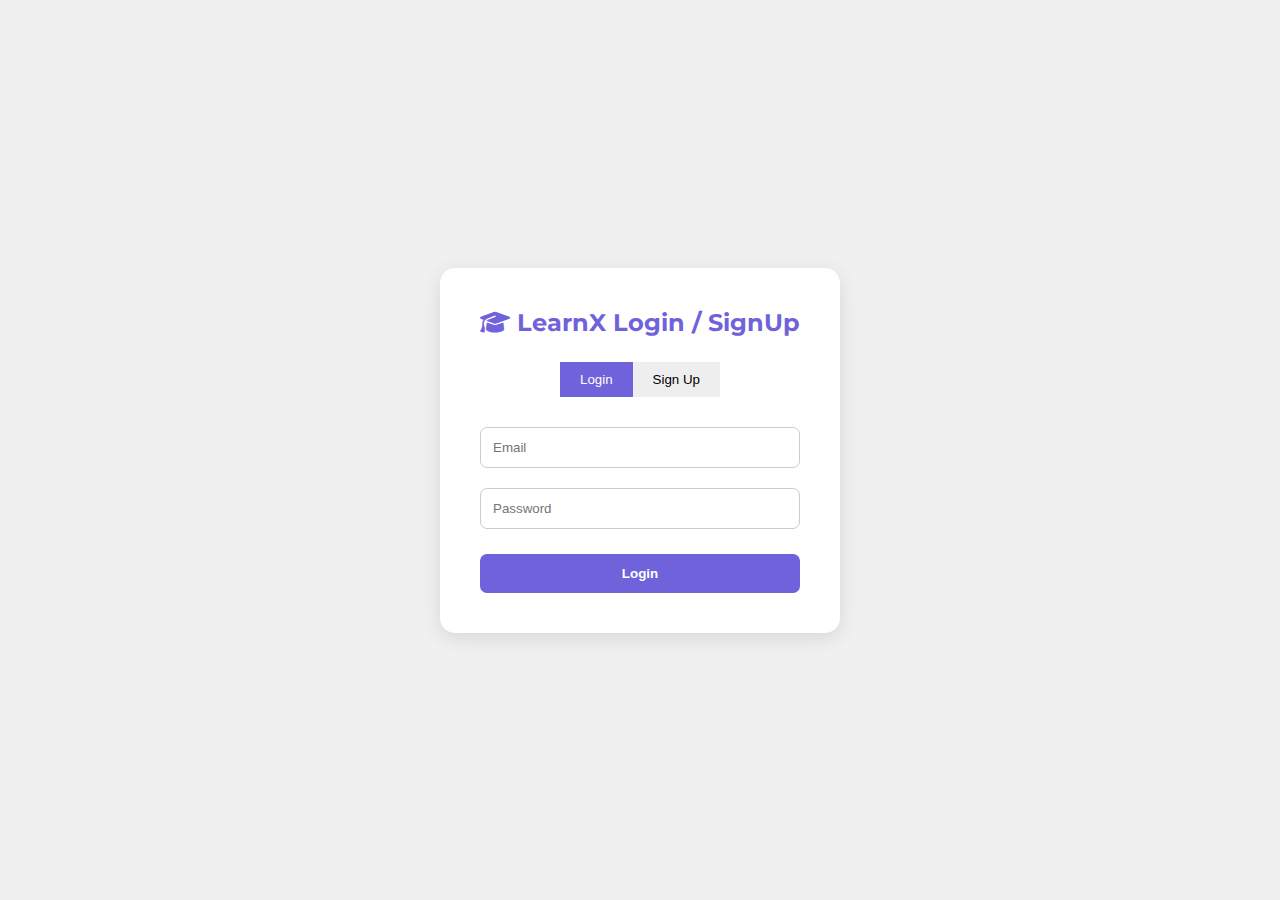
<file: LearnX/login.html>
<!DOCTYPE html>
<html lang="en">
<head>
  <meta charset="UTF-8" />
  <meta name="viewport" content="width=device-width, initial-scale=1.0"/>
  <title>Login | LearnX</title>
  <link href="https://fonts.googleapis.com/css2?family=Montserrat:wght@500&display=swap" rel="stylesheet">
  <link href="https://cdnjs.cloudflare.com/ajax/libs/font-awesome/6.4.0/css/all.min.css" rel="stylesheet">
  <link rel="stylesheet" href="login.css" />
</head>
<body>
  <div class="container">
    <div class="form-box">
      <h2><i class="fas fa-graduation-cap"></i> LearnX Login / SignUp</h2>
      
      <div class="tabs">
        <button class="tab active" onclick="switchForm('login')">Login</button>
        <button class="tab" onclick="switchForm('signup')">Sign Up</button>
      </div>

      <form id="login-form" class="form active" onsubmit="return handleLogin(event)">
        <input type="email" placeholder="Email" required>
        <input type="password" placeholder="Password" required>
        <button type="submit">Login</button>
      </form>

      <form id="signup-form" class="form" onsubmit="return handleSignup(event)">
        <input type="text" placeholder="Full Name" required>
        <input type="email" placeholder="Email" required>
        <input type="password" placeholder="Create Password" required>
        <input type="password" placeholder="Confirm Password" required>
        <button type="submit">Sign Up</button>
      </form>
    </div>
  </div>

  <script>
    function switchForm(formName) {
      document.querySelectorAll('.form').forEach(f => f.classList.remove('active'));
      document.querySelectorAll('.tab').forEach(t => t.classList.remove('active'));
      
      document.getElementById(formName + '-form').classList.add('active');
      document.querySelector(`.tab[onclick="switchForm('${formName}')"]`).classList.add('active');
    }

    // Basic validation or redirect placeholder logic
    function handleLogin(event) {
      event.preventDefault();
      alert("Login successful! (Add backend later)");
      window.location.href = "index.html";
      return false;
    }

    function handleSignup(event) {
      event.preventDefault();
      alert("Signup successful! (Add backend later)");
      window.location.href = "index.html";
      return false;
    }
  </script>
</body>
</html>
</file>
<file: LearnX/login.css>
* {
  margin: 0;
  padding: 0;
  box-sizing: border-box;
}

body {
  font-family: 'Montserrat', sans-serif;
  background-color: #f0f0f0;
  display: flex;
  justify-content: center;
  align-items: center;
  height: 100vh;
}

.container {
  background: #fff;
  padding: 40px;
  border-radius: 15px;
  box-shadow: 0 5px 20px rgba(0, 0, 0, 0.1);
  width: 100%;
  max-width: 400px;
}

.form-box h2 {
  text-align: center;
  color: #6f62da;
  margin-bottom: 25px;
}

.tabs {
  display: flex;
  justify-content: center;
  margin-bottom: 20px;
}

.tab {
  padding: 10px 20px;
  border: none;
  background-color: #eee;
  cursor: pointer;
  font-weight: 500;
  transition: 0.3s;
}

.tab.active {
  background-color: #6f62da;
  color: white;
}

.form {
  display: none;
  flex-direction: column;
}

.form.active {
  display: flex;
}

input {
  padding: 12px;
  margin: 10px 0;
  border: 1px solid #ccc;
  border-radius: 7px;
}

button[type="submit"] {
  background-color: #6f62da;
  color: white;
  padding: 12px;
  border: none;
  border-radius: 7px;
  cursor: pointer;
  margin-top: 15px;
  font-weight: bold;
}

button[type="submit"]:hover {
  background-color: #584fd6;
}
</file>
